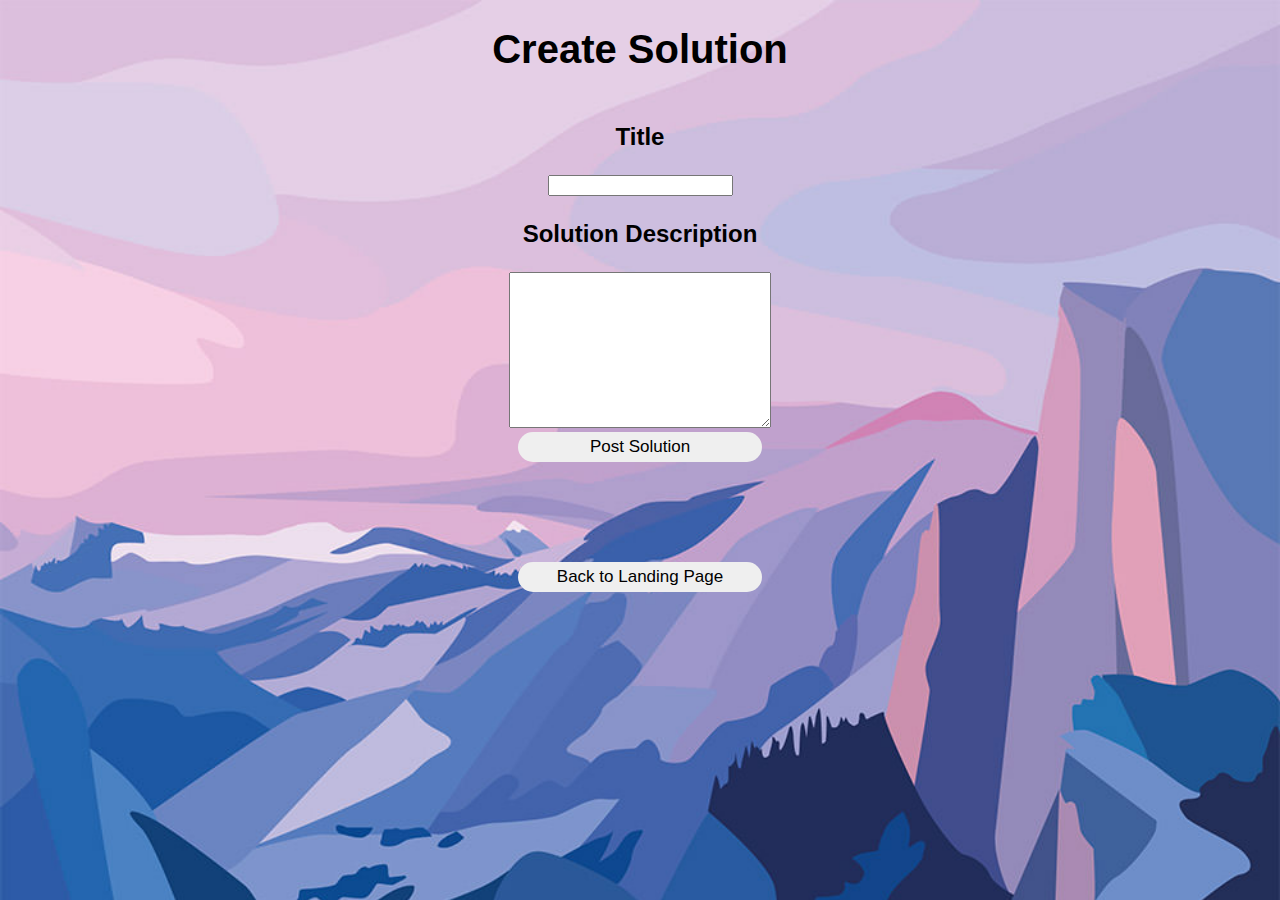
<file: templates/createSolution.html>
<!DOCTYPE html>
<html>
    <head>
        <link rel="stylesheet" href="../static/style.css">
    </head>
    <body class="createSolutionBody">
        <h1>
            Create Solution
        </h1>
        <form method="POST" action="/createSolution">
            <input type="hidden" name="btn_id" value="post_solution">
            <p>Title</p>
            <input type="text" name="title">
            <div id="category"></div>
            <p>Solution Description</p>
            <textarea name="solution" id="" cols="30" rows="10">
            </textarea>
            <br>
            <div class="submitBtnSolutionPage">
            <input type="submit" value="Post Solution">
            </div>
        </form>
        <form method="POST" action="/createSolution">
            <div class="backToLanding">
                <input type="hidden" name="btn_id" value="back">
                <input type="submit" value="Back to Landing Page">
            </div>
        </form>
    </body>
</html>
</file>
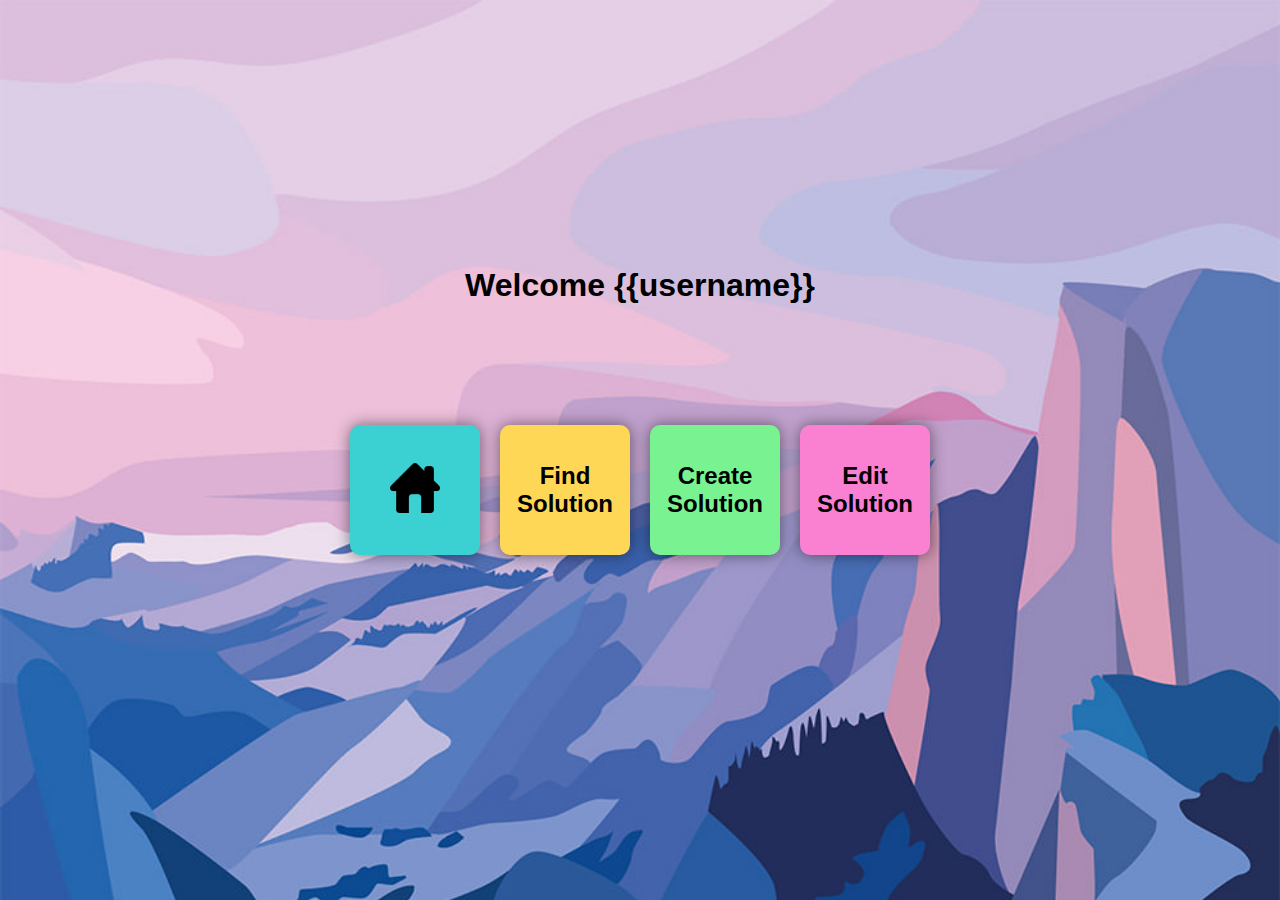
<file: templates/landingPage.html>
<!DOCTYPE html>
<html>
    <head>
        <link rel="stylesheet" href="../static/style.css">
    </head>
    <body id="landingPageBody">
        <h1>
            Welcome {{username}}
        </h1>
        <div class="landingPageBtns">
            <a href="/login"><button><img src="../static/home.png" width="50px" height="50px"></button></a>
            <form method="POST" action="/landingPage">
                <input type="hidden" name="btn_id" value="list_of_problems">
                <input id="btn1" class="submitBtn" type="submit" value="Find Solution">
            </form>
            <form method="POST" action="/landingPage">
                <input type="hidden" name="btn_id" value="create_solution">
                <input id="btn2" class="submitBtn" type="submit" value="Create Solution">
            </form>
            <form method="POST" action="/landingPage">
                <input type="hidden" name="btn_id" value="edit_solution">
                <input id="btn3" class="submitBtn" type="submit" value="Edit Solution">
            </form>
        </div>
    </body>
</html>
</file>
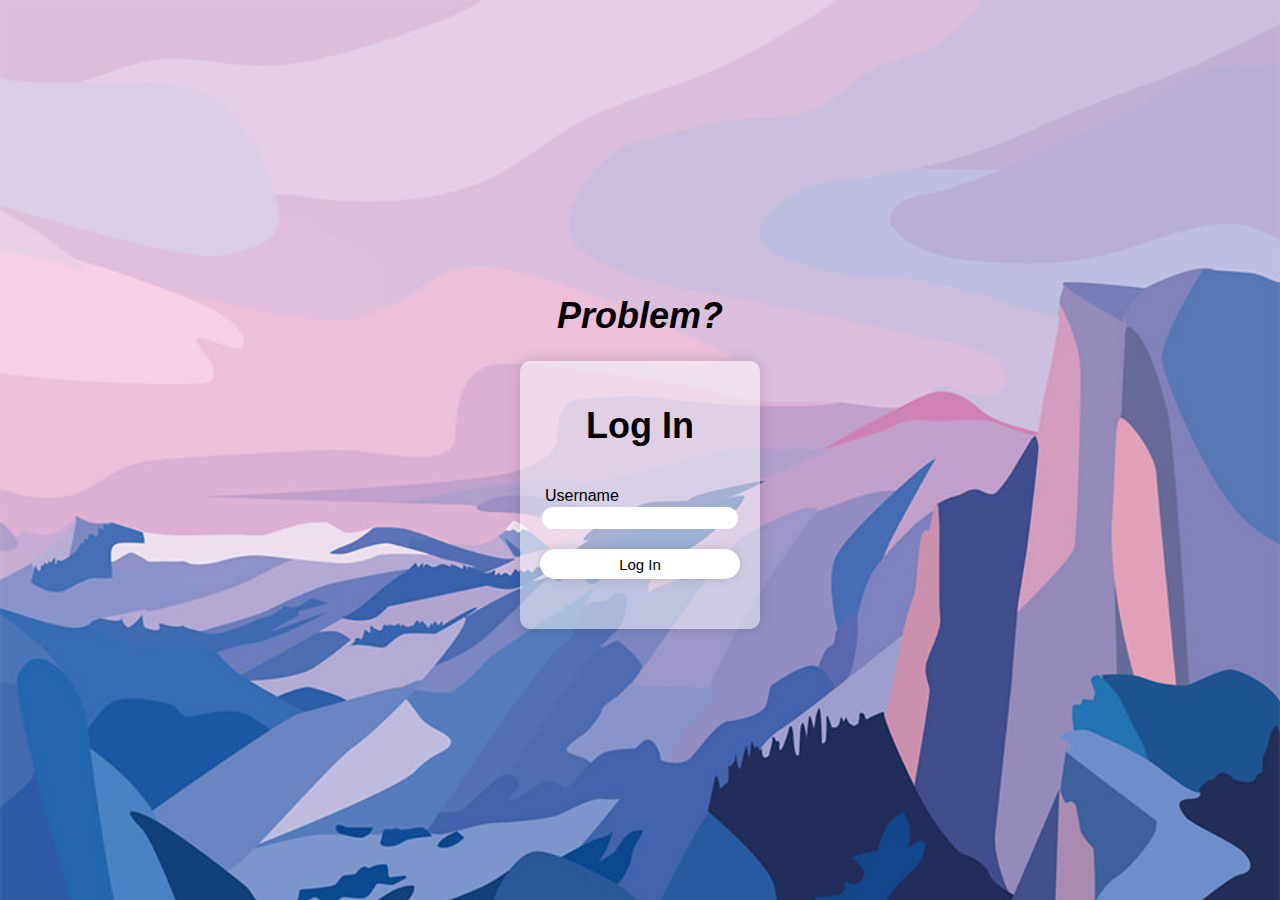
<file: templates/login.html>
<!DOCTYPE html>
<html>
    <head>
        <h1><em>Problem?</em></h1>
        <link rel="stylesheet" href="../static/style.css">
    </head>
    <body class="loginBody">
        <div class="loginPage">
            <h1>Log In</h1>
            <div class="loginForms">
                <form method="POST" action="/login">
                    <p>Username</p>
                    <input class="usernameField" type="text" name="username" placeholder="" id="uname">
                   <div>
                    <input class="loginBtn" type="submit" value="Log In"> 
                    </div>
                    </div>
                </form>
            </div>
        </div>
    </body>
    
</html>
</file>
<file: static/style.css>
body {
    font-family: sans-serif;
    text-align: center;
    display: flex;
    flex-direction: column;
    align-items: center;
    height: 100vh;
    width: 100vw;
    margin: 0;
}

#header {
    display: flex;
    align-items: center;
    justify-content: space-between;
    width: 100%;
}

#left-header {
    justify-content: right;
    margin-left: 30px;
}

#right-header {
    justify-content: right;
    margin-right: 20px;
}

#filters {
    margin-top: 40px;
}

.table {
    border-collapse: collapse;
    margin: 20px 0;
    font-family: sans-serif;
    min-width: 400px;
    border: 1px solid black;
    box-shadow: 0 0 10px rgba(0, 0, 0, 0.15);
    font-size: 1em;
    max-width: 400px;
}

.table thead tr {
    background-color: #1A73E8;
    color: #ffffff;
    text-align: center;
}

.table tbody tr {
    border-bottom: 2px solid #dddddd;
}

.table th,
.table td {
    padding: 12px 18px;
}

.table tbody tr:nth-of-type(even) {
}

.table tbody tr.active-row {
}

#table {
    margin-top: 40px;
    display: flex;
    justify-content: center;
    align-items: center;
}

.login {
    background-color: #1A73E8;
    color: white;
    border: 1px solid white;
    font-size: 20px;
    font-family: sans-serif;
    height: 40px;
    width: 80px;
    box-shadow: 0 0 10px rgba(0, 0, 0, 0.15);
}

.loginBody {
    display: flex;
    height: 100vh;
    flex-direction: column;
    justify-content: center;
    background-image: url("bgimageActuallyFinal.jpg");
    -webkit-background-size: cover;
    background-repeat: no-repeat;
    font-family: sans-serif;
}

.loginBody h1 {
    font-size: 36px;
}

.loginBtn {
    margin-top: 20px;
    background-color: white;
    color: black;
    border: 1px solid black;
    font-size: 15px;
    font-family: sans-serif;
    border-radius: 20px;
    height: 30px;
    width: 200px;
    box-shadow: 0 0 10px rgba(0, 0, 0, 0.15);
    border: white;
}

.usernameField {
    height: 20px;
    width: 192px;
    border-radius: 20px;
    border: white;
}

.loginPage {
    background-color: rgba(255, 255, 255, 0.5);
    padding: 20px;
    padding-bottom: 50px;
    border-radius: 10px;
    box-shadow: 0 0 15px rgba(0, 0, 0, 0.15);
}

.loginPage p {
    margin-top: 40px;
    text-align: left;
    margin-bottom: 2px;
    margin-left: 5px;

}

.landingPageBtns {
    margin-top: 100px;
    display: flex;
    flex-direction: row;
    margin-bottom: 100px;
    border-radius: 5px;

}

.landingPageBtns button {
    height: 130px;
    width: 130px;
    border-radius: 10px;
    border: white;
    box-shadow: 0 0 15px rgba(0, 0, 0, 0.5);
    background-color: #3bd1d3;
}

.landingPageBtns button:hover {
    background-color: rgb(56, 205, 207, 0.8);
}

.landingPageBtns button:active {
    background-color: rgb(56, 205, 207, 0.8);
    box-shadow: 0 0 15px rgba(0, 0, 0, 0.5);
    transform: translateY(4px);
}

.landingPageBtns .submitBtn {
    height: 130px;
    width: 130px;
    font-size: 24px;
    font-weight: bold;
    text-align: center;
    border-radius: 10px;
    border: white;
    box-shadow: 0 0 15px rgba(0, 0, 0, 0.5);
    white-space: normal;
    word-wrap: break-word;
}

#btn1 {
    background-color: #fed757;
    
    color: black;
}

#btn1:hover {
    background-color: rgb(255, 223, 61, 0.8)
}

#btn1:active {
    background-color: rgb(255, 223, 61, 0.8);
    box-shadow: 0 0 15px rgba(0, 0, 0, 0.5);
    transform: translateY(4px);
}

#btn2 {
    background-color: #79f391;
    color: black;
}

#btn2:hover {
    background-color: rgb(121, 241, 139, 0.8);
}

#btn2:active {
    background-color: rgb(121, 241, 139, 0.8);
    box-shadow: 0 0 15px rgba(0, 0, 0, 0.5);
    transform: translateY(4px);
}

#btn3 {
    background-color: #fa80d2;
    color: black;
}

#btn3:hover {
    background-color: rgb(255, 130, 215, 0.8);
}

#btn3:active {
    background-color: rgb(255, 130, 215, 0.8);
    box-shadow: 0 0 15px rgba(0, 0, 0, 0.5);
    transform: translateY(4px);

}


.landingPageBtns {
    gap: 20px;
}


#landingPageBody {
    display: flex;
    align-items: center;
    justify-content: center;
    background-image: url("bgimageActuallyFinal.jpg");
    -webkit-background-size: cover;
    background-repeat: no-repeat;
    /* background-color: rgba(0, 0, 0, 0.2); */
}

.createSolutionBody {
    display: flex;
    flex-direction: column;
    background-image: url("bgimageActuallyFinal.jpg");
    -webkit-background-size: cover;
    background-repeat: no-repeat;

}

.createSolutionBody h1 {
    font-size: 40px;

}

.createSolutionBody p {
    font-size: 24px;
    font-weight: bold;

}

.submitBtnSolutionPage input{
    width: 244px;
    height: 30px;
    border-radius: 20px;
    border: none;
    font-family: sans-serif;
    font-size: 17px;
}

.submitBtnSolutionPage input:active {
    box-shadow: 0 0 15px rgba(0, 0, 0, 0.5);
    transform: translateY(2px);

}

.backToLanding input {
    margin-top: 100px;
    width: 244px;
    height: 30px;
    border-radius: 20px;
    border: none;
    font-family: sans-serif;
    font-size: 17px;
}

.problemListBody {
    display: flex;
    flex-direction: column;
    background-image: url("bgimageActuallyFinal.jpg");
    -webkit-background-size: cover;
    background-repeat: repeat;
}

#footer {
    flex: auto;
    display: flex;
    justify-content: center;
    align-items: flex-end;
    margin-bottom: 20px;
}

#footer input {
    width: 244px;
    height: 30px;
    border-radius: 20px;
    border: none;
    font-family: sans-serif;
    font-size: 17px;
}

.userSolutionsBody {
    display: flex;
    flex-direction: column;
    background-image: url("bgimageActuallyFinal.jpg");
    -webkit-background-size: cover;
    background-repeat: no-repeat;
}
</file>
